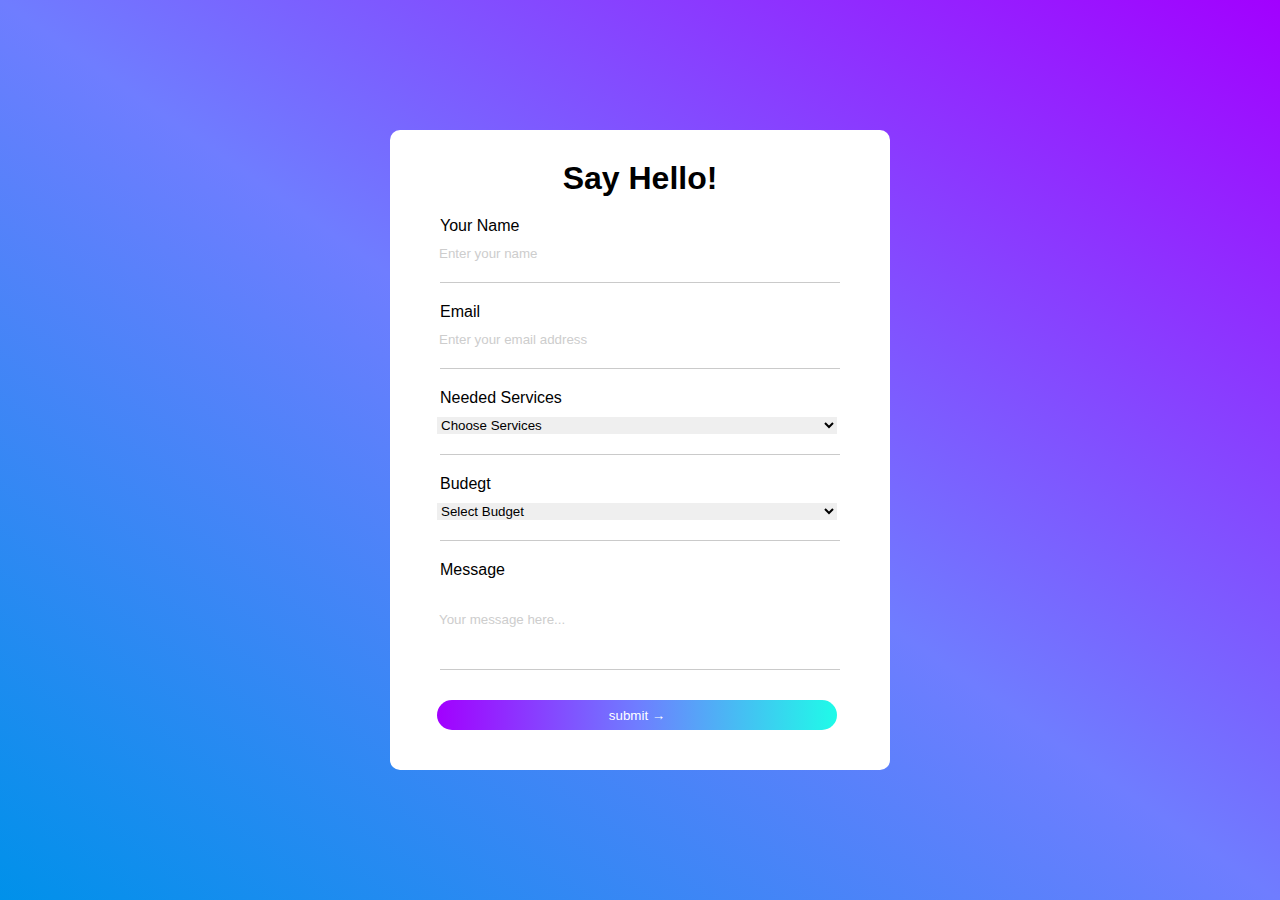
<file: index.html>
<!DOCTYPE html>
<html lang="en">
  <head>
    <meta charset="UTF-8" />
    <meta name="viewport" content="width=device-width, initial-scale=1.0" />
    <meta http-equiv="X-UA-Compatible" content="ie=edge" />
    <link rel="stylesheet" href="style.css" />
    <title>Stylish Form</title>
  </head>
  <body>
    <div class="container">
    <form action="/ThankYou.html">
      <h1>Say Hello!</h1>
      <label for="name-input">Your Name</label> <br />
      <input type="text" is="name-inpit" placeholder="Enter your name"
      required />
      <span></span>
      <br/>
      <hr/>
      <label for="email-input">Email</label> <br />
      <input type="text" id="email-input" placeholder="Enter your email address" 
      required />
      <span></span>
      <br />
      <hr />
      <label for="service-selection">Needed Services</label>
      <select id="service-selection" required>
        <option value="" disabled selected hidden>Choose Services</option>
        <option value="design">Design services</option>
        <option value="it-services">IT services</option>
        <option value="financial">Financial services</option>
        <option value="security">Security services</option>
        <option value="unlisted">Something else?</option>
      </select>
      <br />
      <hr />
      <label for="budget-selection">Budegt</label>
      <select id="budget-selection" required>
        <option value="" disabled selected hidden>Select Budget</option>
        <option value="budget-1">£0-£5000</option>
        <option value="budget-2">£5001-£10,000</option>
        <option value="budget-3">£10,001-£15,000</option>
        <option value="budget-4">£15,001-£20,000</option>
        <option value="budget-5">£20,000 + </option>
      </select>
      <br />
      <hr />
      <label for="message">Message</label> <br />
      <input id="message" tpye="textarea" placeholder="Your message here..." /> 
      <span></span>
      <br />
      <hr />
      <a href="/ThankYou.html"><input id="submit-button" type="submit" value="submit &#8594;"/></a>
    </form>
  </div>
</body>
</html>
</file>
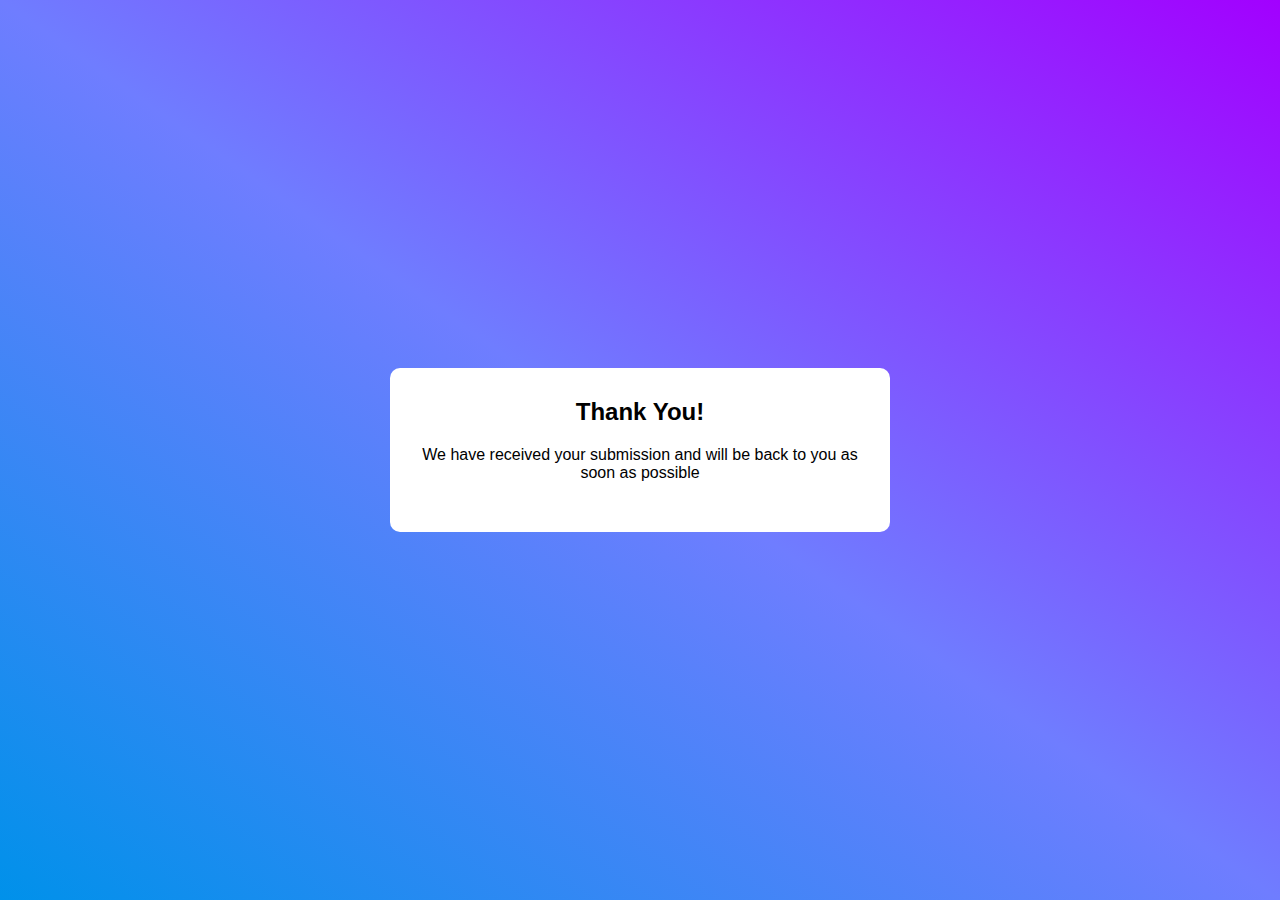
<file: ThankYou.html>
<!DOCTYPE html>
<html lang="en">
  <head>
    <meta charset="UTF-8" />
    <meta name="viewport" content="width=device-width, initial-scale=1.0" />
    <link rel="stylesheet" href="style.css" />
    <title>Thank You!</title>
  </head>
  <body>
    <div class="container" id="thank-you-container">
        <h2>Thank You!</h2>
        <p>We have received your submission and will be back to you as soon as possible</p>
    </div>
  </body>
  </html>
</file>
<file: style.css>
* {
    margin: 0;
    box-sizing: border-box;
    font-family: sans-serif;
    
}

/*Body Styling*/

body {
    background-color: azure;
    display: grid;
    place-items: center;
    height: 100vh;
    background-image: linear-gradient(to right top, rgb(0, 145, 234), rgb(111, 125, 255), rgb(162, 0, 255));
}

/* container styling */

.container {
    background-color: white;
    height: auto;
    width: 500px;
    display: grid;
    place-items: center;
    border-radius: 10px;
}

.container * {
    margin-bottom: 20px;
}

/*Form elements styling */

form input, form select {
    margin-top: 10px;
    width: 400px;
    border: none;
    margin-left: -3px;
}

::placeholder {
    color: rgb(205, 205, 205);
    opacity: 1;
  }

form label {
    color: black;
}

form {
    width: 400px;
}

hr {
    height: 1px;
    background-color: rgba(187, 187, 187, 0.772);
    border: none;
}

form #submit-button {
    background-image: linear-gradient(to left, rgb(31, 251, 232), rgb(111, 125, 255), rgb(162, 0, 255));
    height: 30px;
    border-radius: 30px;
    color: white;
    cursor: pointer;
}

form h1 {
    margin-top: 30px;
    text-align: center;
}

form #message {
    height: 60px;
}

/*Thank you page styling*/

#thank-you-container {
    padding: 30px;
    text-align: center;
    color: black;
}
</file>
